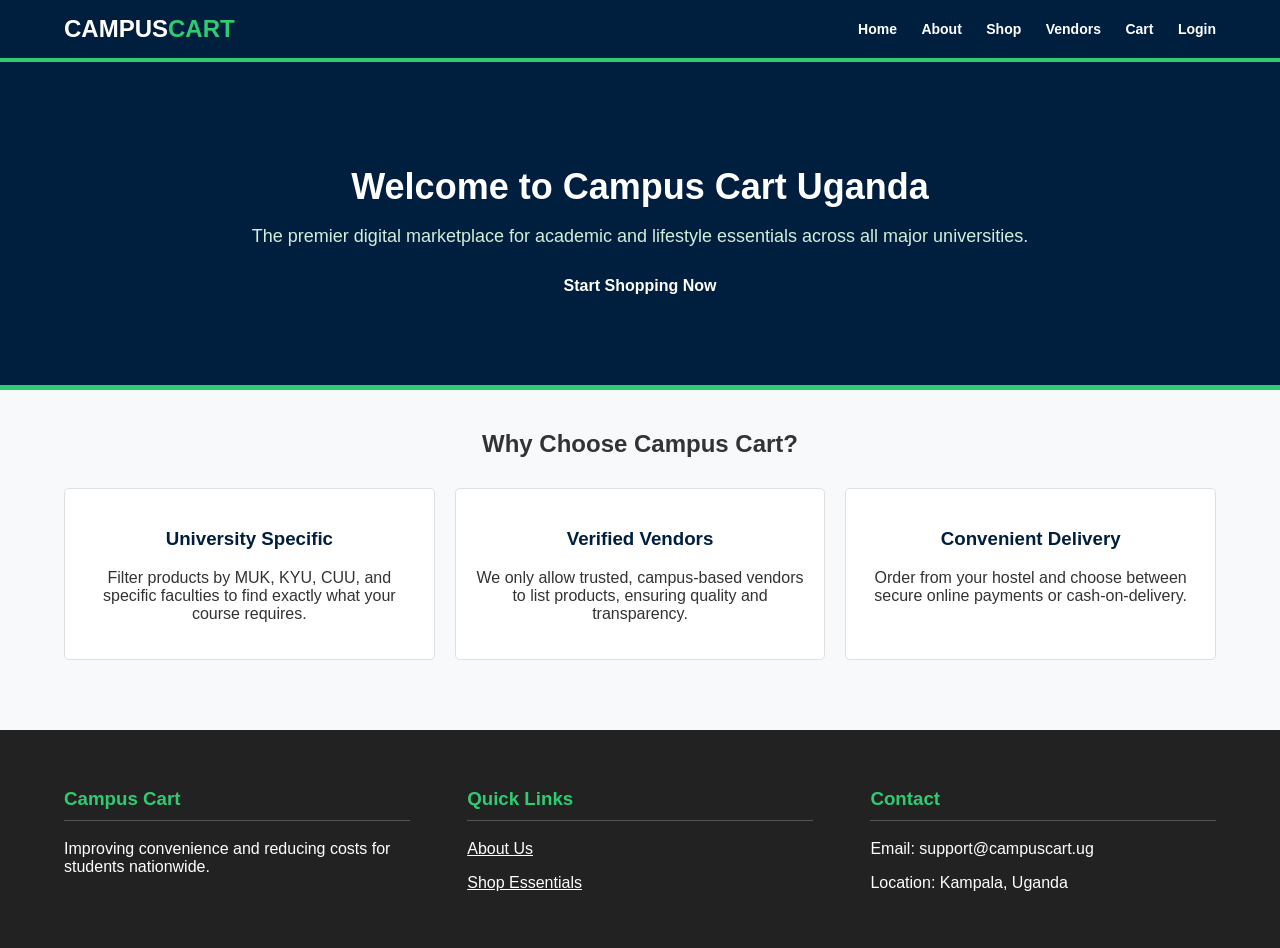
<file: index.html>
<!DOCTYPE html>
<html>
<head>
    <meta charset="UTF-8">
    <meta name="viewport" content="width=device-width",initial-scale="1.0">
    <title>Campus Cart UG | Home</title>
    <link rel="stylesheet" href="styles.css">
</head>
<body>
    <nav class="navbar">
        <a href="index.html" class="logo">CAMPUS<span>CART</span></a>
        <div class="nav-links">
            <a href="index.html">Home</a> <a href="about.html">About</a>
            <a href="shop.html">Shop</a> <a href="vendors.html">Vendors</a>
            <a href="cart.html">Cart</a> <a href="login.html">Login</a>
        </div>
    </nav>

    <div class="hero">
        <h1>Welcome to Campus Cart Uganda</h1>
        <p>The premier digital marketplace for academic and lifestyle essentials across all major universities.</p>
        <a href="shop.html" class="btn" style="width: 200px;">Start Shopping Now</a>
    </div>

    <div class="container">
        <h2 style="text-align: center; margin-bottom: 30px;">Why Choose Campus Cart?</h2>
        <div class="grid-3">
            <div class="card" style="text-align: center;">
                <h3 style="color: #001f3f;">University Specific</h3>
                <p>Filter products by MUK, KYU, CUU, and specific faculties to find exactly what your course requires.</p>
            </div>
            <div class="card" style="text-align: center;">
                <h3 style="color: #001f3f;">Verified Vendors</h3>
                <p>We only allow trusted, campus-based vendors to list products, ensuring quality and transparency.</p>
            </div>
            <div class="card" style="text-align: center;">
                <h3 style="color: #001f3f;">Convenient Delivery</h3>
                <p>Order from your hostel and choose between secure online payments or cash-on-delivery.</p>
            </div>
        </div>
    </div>

    <footer>
        <div class="footer-cols">
            <div>
                <h3>Campus Cart</h3>
                <p>Improving convenience and reducing costs for students nationwide.</p>
            </div>
            <div>
                <h3>Quick Links</h3>
                <p><a href="about.html" style="color:white;">About Us</a></p>
                <p><a href="shop.html" style="color:white;">Shop Essentials</a></p>
            </div>
            <div>
                <h3>Contact</h3>
                <p>Email: support@campuscart.ug</p>
                <p>Location: Kampala, Uganda</p>
            </div>
        </div>
    </footer>
</body>
</html>
</file>
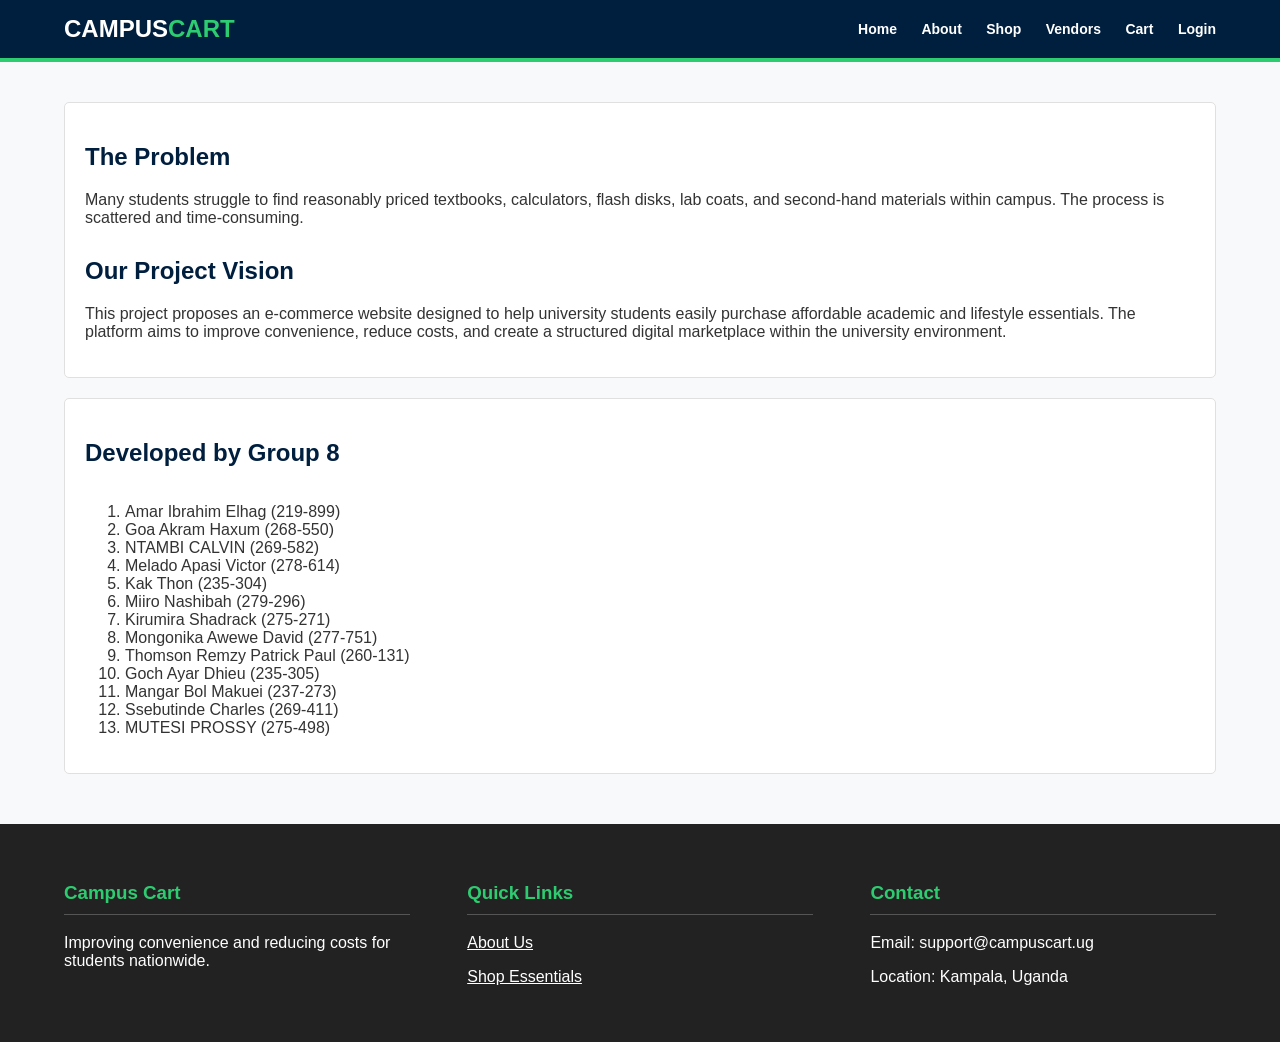
<file: about.html>
<!DOCTYPE html>
<html>
<head>
    <title>About Us | Campus Cart</title>
    <meta charset="UTF-8">
    <meta name="viewport" content="width=device-width",initial-scale="1.0">
    <link rel="stylesheet" href="styles.css">
</head>
<body>
    <nav class="navbar">
        <a href="index.html" class="logo">CAMPUS<span>CART</span></a>
        <div class="nav-links">
            <a href="index.html">Home</a> <a href="about.html">About</a>
            <a href="shop.html">Shop</a> <a href="vendors.html">Vendors</a>
            <a href="cart.html">Cart</a> <a href="login.html">Login</a>
        </div>
    </nav>

    <div class="container">
        <div class="card">
            <h2 style="color: #001f3f;">The Problem</h2>
            <p>Many students struggle to find reasonably priced textbooks, calculators, flash disks, lab coats, and second-hand materials within campus. The process is scattered and time-consuming.</p>
            
            <h2 style="color: #001f3f; margin-top: 30px;">Our Project Vision</h2>
            <p>This project proposes an e-commerce website designed to help university students easily purchase affordable academic and lifestyle essentials. The platform aims to improve convenience, reduce costs, and create a structured digital marketplace within the university environment.</p>
        </div>

        <div class="card">
            <h2 style="color: #001f3f;">Developed by Group 8</h2>
            <div class="grid-3">
                <ol>
                    <li> Amar Ibrahim Elhag (219-899)</li>
                    <li> Goa Akram Haxum (268-550)</li>
                    <li> NTAMBI CALVIN (269-582)</li>
                    <li> Melado Apasi Victor (278-614)</li>
                    <li> Kak Thon (235-304)</li>
                    <li> Miiro Nashibah (279-296)</li>
                    <li> Kirumira Shadrack (275-271)</li>
                    <li> Mongonika Awewe David (277-751)</li>
                    <li> Thomson Remzy Patrick Paul (260-131)</li>
                    <li> Goch Ayar Dhieu (235-305)</li>
                    <li> Mangar Bol Makuei (237-273)</li>
                    <li> Ssebutinde Charles (269-411)</li>
                    <li> MUTESI PROSSY (275-498)</li>
                </ol>
            </div>
        </div>
    </div>

    <footer>
        <div class="footer-cols">
            <div><h3>Campus Cart</h3><p>Improving convenience and reducing costs for students nationwide.</p></div>
            <div><h3>Quick Links</h3><p><a href="about.html" style="color:white;">About Us</a></p><p><a href="shop.html" style="color:white;">Shop Essentials</a></p></div>
            <div><h3>Contact</h3><p>Email: support@campuscart.ug</p><p>Location: Kampala, Uganda</p></div>
        </div>
    </footer>
</body>
</html>
</file>
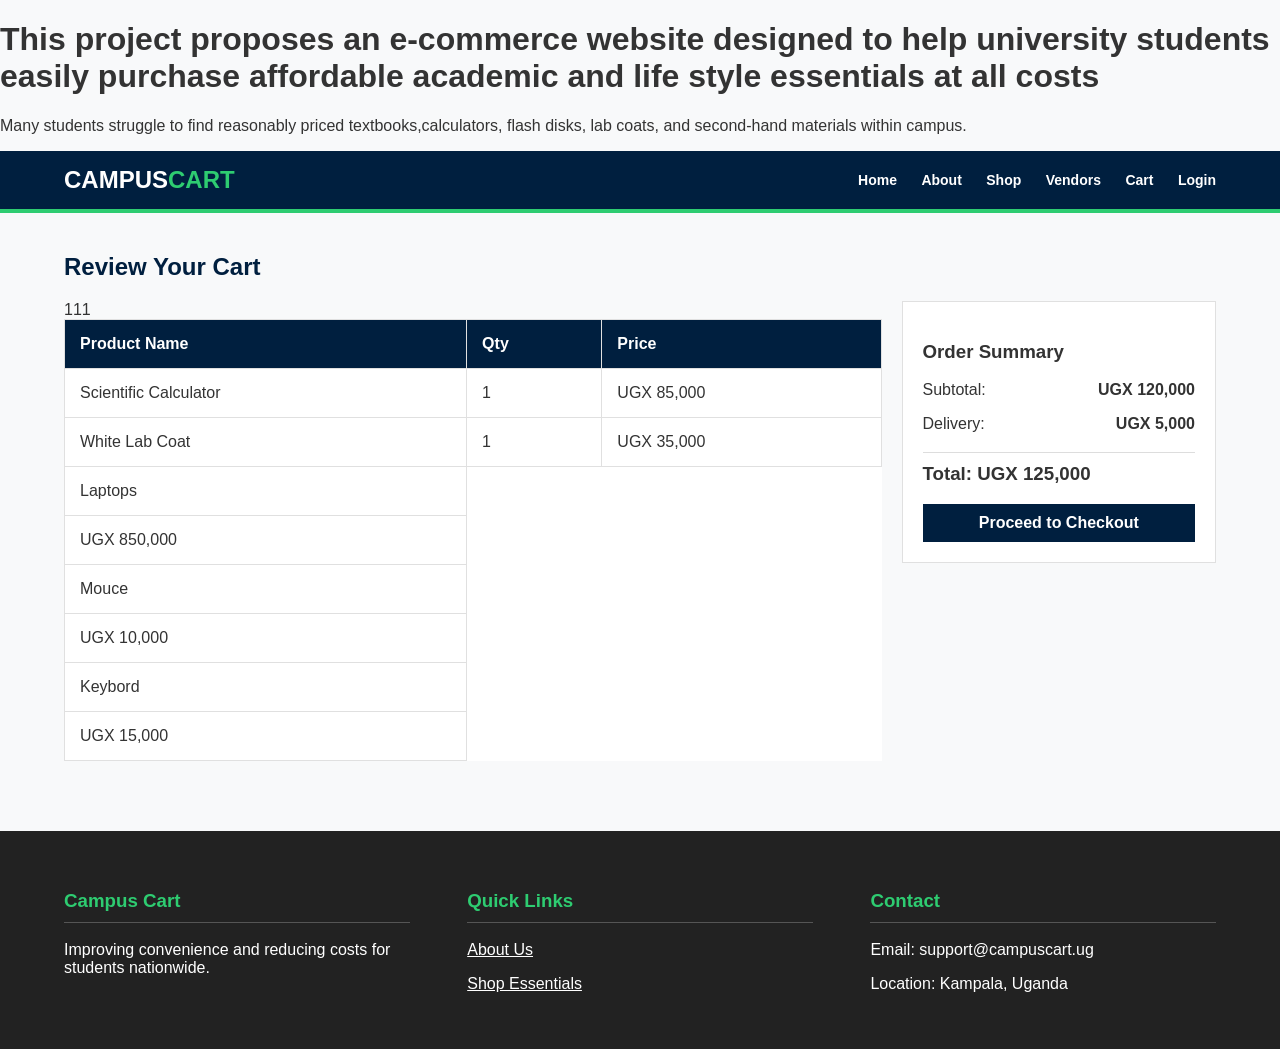
<file: cart.html>
<!DOCTYPE html>
<html>
<head>
    <meta charset="UTF-8">
    <meta name="viewport" content="width=device-width",initial-scale="1.0">
    <title>Cart | Campus Cart</title>
    <link rel="stylesheet" href="styles.css">
</head>
    <h1> This project proposes an e-commerce website designed to help university students easily purchase affordable academic and life style essentials at all costs
    </h1>
<body>
    <p>Many students struggle to find reasonably priced textbooks,calculators, flash disks, lab coats, and second-hand materials within campus.</p>
    <nav class="navbar">
        <a href="index.html" class="logo">CAMPUS<span>CART</span></a>
        <div class="nav-links">
            <a href="index.html">Home</a> <a href="about.html">About</a>
            <a href="shop.html">Shop</a> <a href="vendors.html">Vendors</a>
            <a href="cart.html">Cart</a> <a href="login.html">Login</a>
        </div>
    </nav>

    <div class="container">
        <h2 style="color: #001f3f;">Review Your Cart</h2>
        <div class="shop-layout">
            <div class="main-shop">
                <table>
                    <tr><th>Product Name</th><th>Qty</th><th>Price</th></tr>
                    <tr><td>Scientific Calculator</td><td>1</td><td>UGX 85,000</td></tr>
                    <tr><td>White Lab Coat</td><td>1</td><td>UGX 35,000</td></tr>
                    <tr><td>Laptops</td></tr>1</td><td>UGX 850,000</td></tr>
                    <tr><td>Mouce</td></tr>1</td><td>UGX 10,000</td></tr>
                    <tr><td>Keybord</td></tr>1</td><td>UGX 15,000</td></tr>
                </table>
            </div>
            <div class="sidebar">
                <h3>Order Summary</h3>
                <p style="display: flex; justify-content: space-between;"><span>Subtotal:</span> <strong>UGX 120,000</strong></p>
                <p style="display: flex; justify-content: space-between;"><span>Delivery:</span> <strong>UGX 5,000</strong></p>
                <h3 style="border-top: 1px solid #ddd; padding-top: 10px;">Total: UGX 125,000</h3>
                <a href="checkout.html" class="btn">Proceed to Checkout</a>
            </div>
        </div>
    </div>

    <footer>
        <div class="footer-cols">
            <div><h3>Campus Cart</h3><p>Improving convenience and reducing costs for students nationwide.</p></div>
            <div><h3>Quick Links</h3><p><a href="about.html" style="color:white;">About Us</a></p><p><a href="shop.html" style="color:white;">Shop Essentials</a></p></div>
            <div><h3>Contact</h3><p>Email: support@campuscart.ug</p><p>Location: Kampala, Uganda</p></div>
        </div>
    </footer>
</body>
</html>
</file>
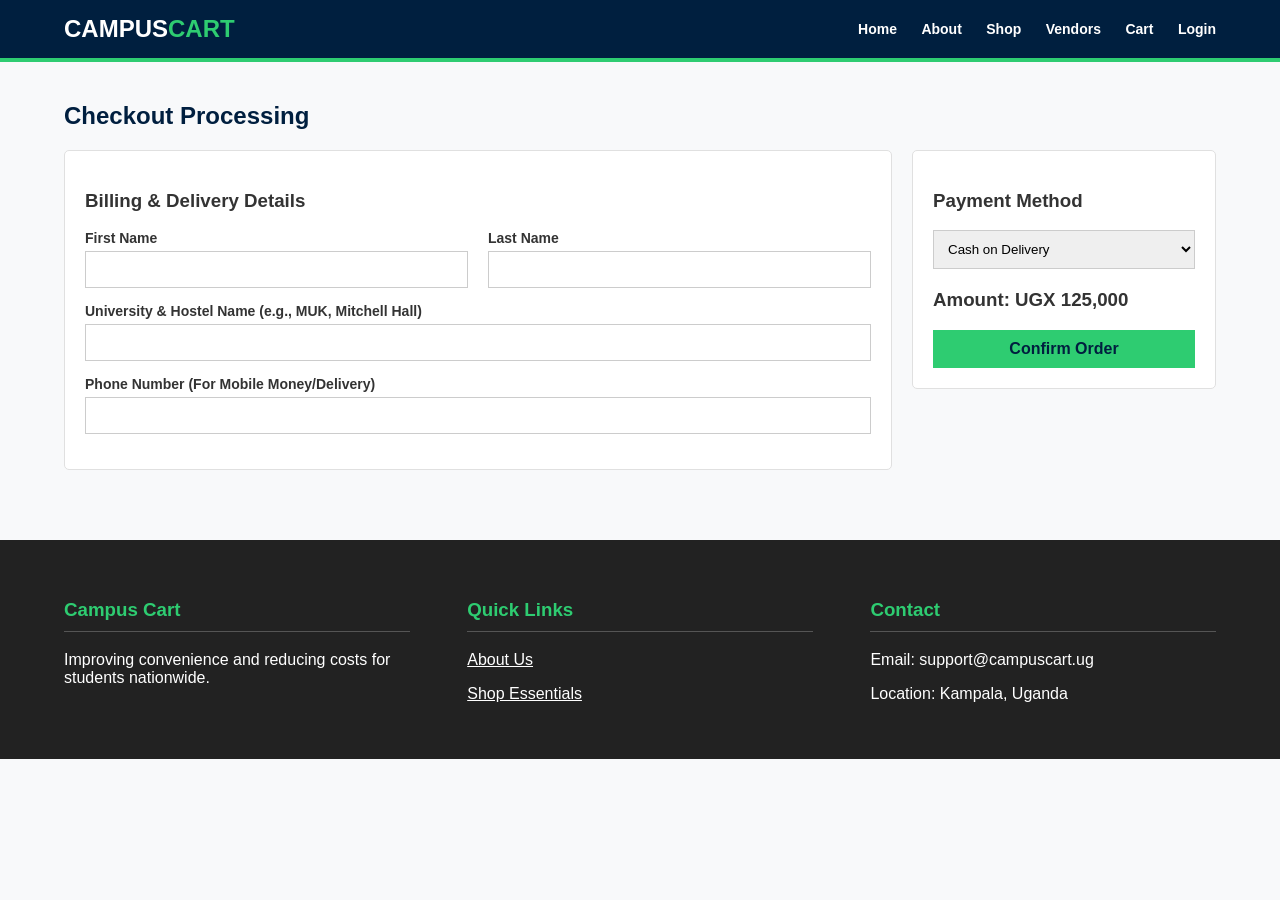
<file: checkout.html>
<!DOCTYPE html>
<html>
<head>
    <meta charset="UTF-8">
    <meta name="viewport" content="width=device-width",initial-scale="1.0">
    <title>Checkout | Campus Cart</title>
    <link rel="stylesheet" href="styles.css">
</head>
<body>
    <nav class="navbar">
        <a href="index.html" class="logo">CAMPUS<span>CART</span></a>
        <div class="nav-links">
            <a href="index.html">Home</a> <a href="about.html">About</a>
            <a href="shop.html">Shop</a> <a href="vendors.html">Vendors</a>
            <a href="cart.html">Cart</a> <a href="login.html">Login</a>
        </div>
    </nav>

    <div class="container">
        <h2 style="color: #001f3f;">Checkout Processing</h2>
        <div class="shop-layout">
            <div class="main-shop card">
                <h3>Billing & Delivery Details</h3>
                <form>
                    <div class="grid-3">
                        <div class="form-group"><label>First Name</label><input type="text" class="form-control"></div>
                        <div class="form-group"><label>Last Name</label><input type="text" class="form-control"></div>
                    </div>
                    <div class="form-group"><label>University & Hostel Name (e.g., MUK, Mitchell Hall)</label><input type="text" class="form-control"></div>
                    <div class="form-group"><label>Phone Number (For Mobile Money/Delivery)</label><input type="text" class="form-control"></div>
                </form>
            </div>
            <div class="sidebar card">
                <h3>Payment Method</h3>
                <div class="form-group">
                    <select class="form-control">
                        <option>Cash on Delivery</option>
                        <option>MTN MoMo / Airtel Money</option>
                    </select>
                </div>
                <h3 style="margin-top: 20px;">Amount: UGX 125,000</h3>
                <a href="index.html" class="btn" style="background-color: #2ecc71; color: #001f3f;">Confirm Order</a>
            </div>
        </div>
    </div>

    <footer>
        <div class="footer-cols">
            <div><h3>Campus Cart</h3><p>Improving convenience and reducing costs for students nationwide.</p></div>
            <div><h3>Quick Links</h3><p><a href="about.html" style="color:white;">About Us</a></p><p><a href="shop.html" style="color:white;">Shop Essentials</a></p></div>
            <div><h3>Contact</h3><p>Email: support@campuscart.ug</p><p>Location: Kampala, Uganda</p></div>
        </div>
    </footer>
</body>
</html>
</file>
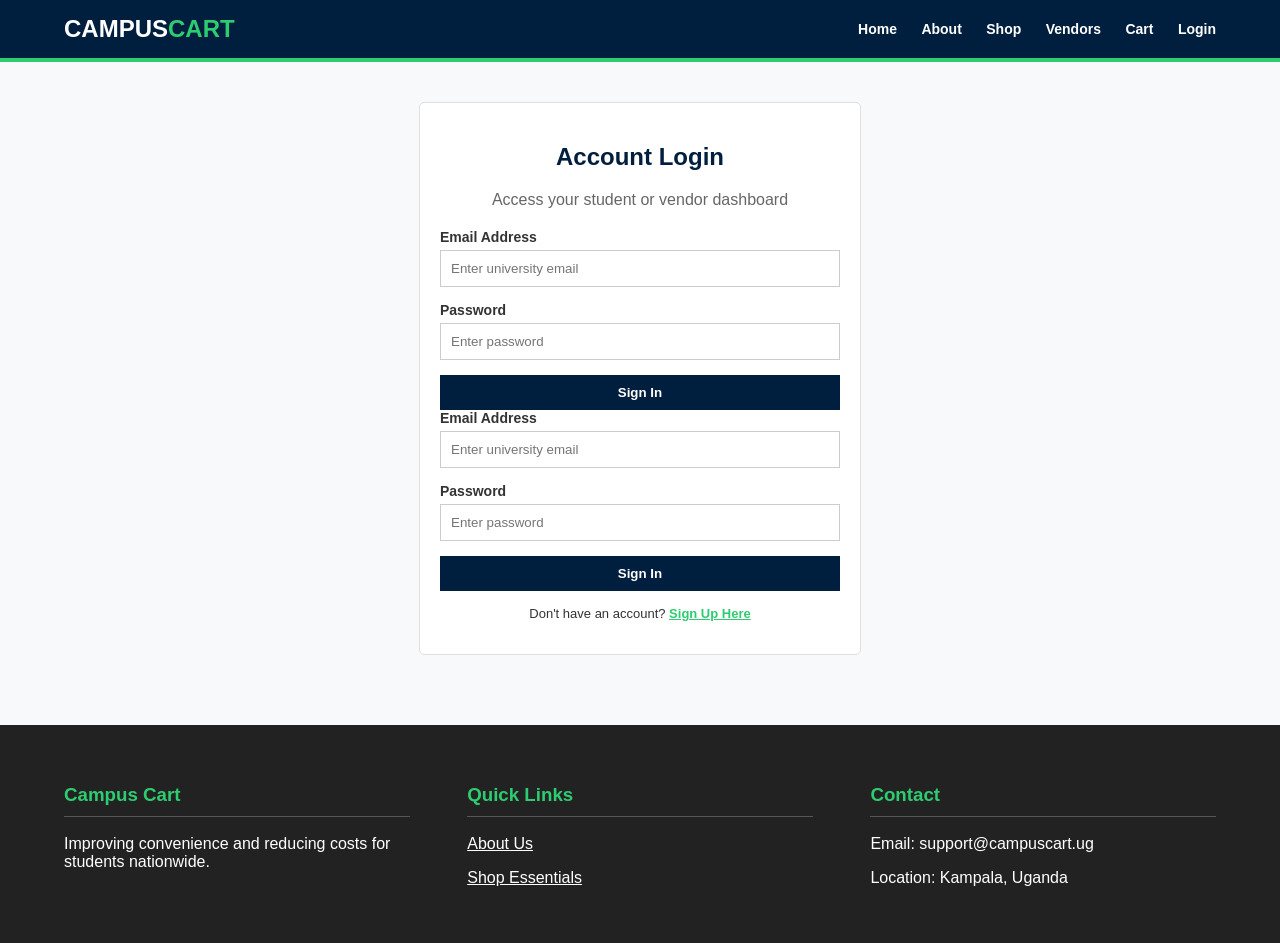
<file: Login.html>
<!DOCTYPE html>
<html>
<head>
    <title>Login | Campus Cart</title>
    <link rel="stylesheet" href="styles.css">
</head>
<body>
    <nav class="navbar">
        <a href="index.html" class="logo">CAMPUS<span>CART</span></a>
        <div class="nav-links">
            <a href="index.html">Home</a> <a href="about.html">About</a>
            <a href="shop.html">Shop</a> <a href="vendors.html">Vendors</a>
            <a href="cart.html">Cart</a> <a href="login.html">Login</a>
        </div>
    </nav>

    <div class="container" style="display: flex; justify-content: center; align-items: center; min-height: 50vh;">
        <div class="card" style="width: 100%; max-width: 400px;">
            <h2 style="text-align: center; color: #001f3f;">Account Login</h2>
            <p style="text-align: center; color: #666; margin-bottom: 20px;">Access your student or vendor dashboard</p>
            <form>
                <div class="form-group">
                    <label>Email Address</label>
                    <input type="email" class="form-control" placeholder="Enter university email">
                </div>
                <div class="form-group">
                    <label>Password</label>
                    <input type="password" class="form-control" placeholder="Enter password">
                </div>
                <button type="button" class="btn">Sign In</button>
            </form>
 <div class="form-group">
                    <label>Email Address</label>
                    <input type="email" class="form-control" placeholder="Enter university email">
                </div>
                <div class="form-group">
                    <label>Password</label>
                    <input type="password" class="form-control" placeholder="Enter password">
                </div>
                <button type="button" class="btn">Sign In</button>
            </form>
            <p style="text-align: center; margin-top: 15px; font-size: 13px;">Don't have an account? <a href="#" style="color: #2ecc71; font-weight: bold;">Sign Up Here</a></p>
        </div>
    </div>

    <footer>
        <div class="footer-cols">
            <div><h3>Campus Cart</h3><p>Improving convenience and reducing costs for students nationwide.</p></div>
            <div><h3>Quick Links</h3><p><a href="about.html" style="color:white;">About Us</a></p><p><a href="shop.html" style="color:white;">Shop Essentials</a></p></div>
            <div><h3>Contact</h3><p>Email: support@campuscart.ug</p><p>Location: Kampala, Uganda</p></div>
        </div>
    </footer>
</body>
</html>
</file>
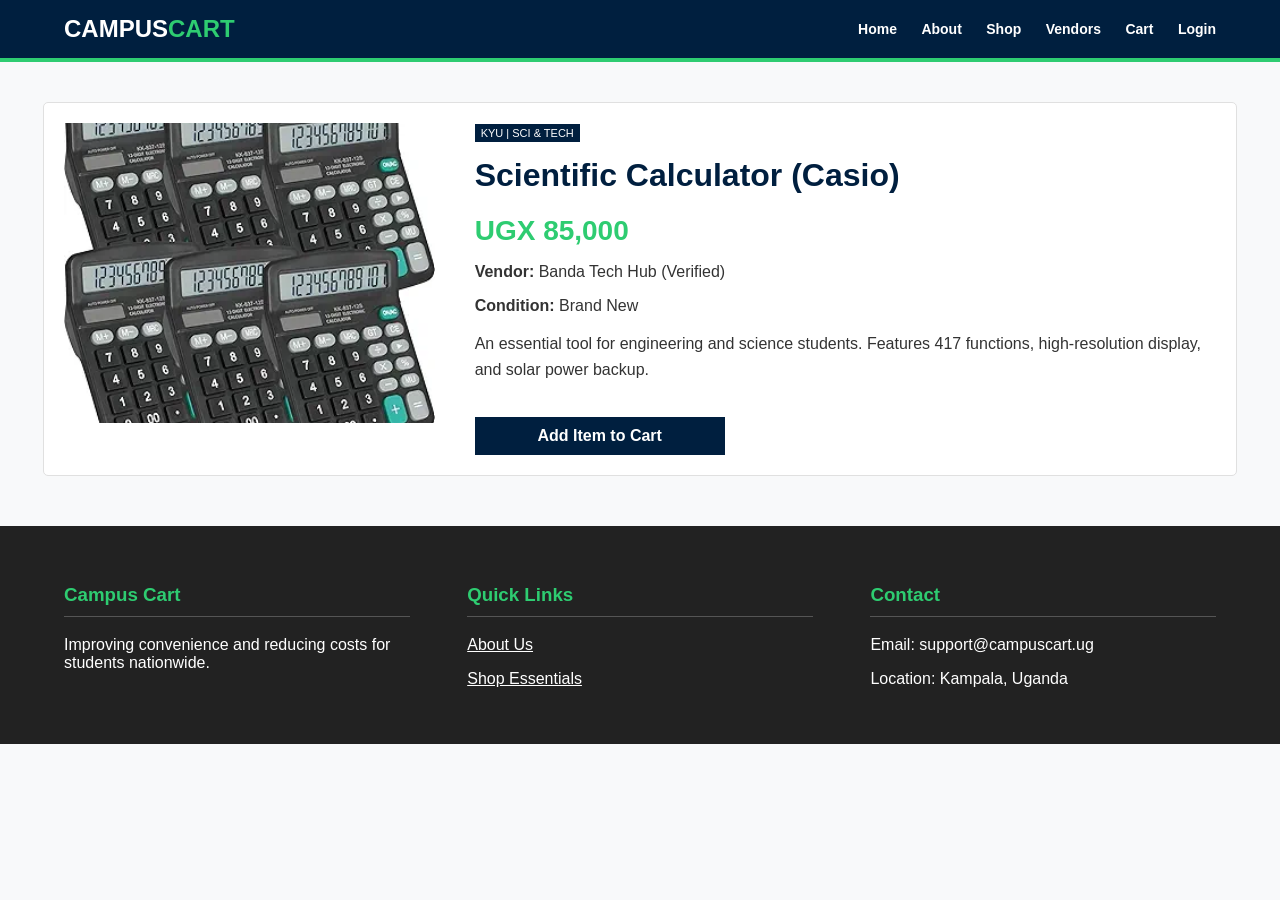
<file: product.html>
<!DOCTYPE html>
<html>
<head>
    <title>Product View | Campus Cart</title>
    <link rel="stylesheet" href="styles.css">
</head>
<body>
    <nav class="navbar">
        <a href="index.html" class="logo">CAMPUS<span>CART</span></a>
        <div class="nav-links">
            <a href="index.html">Home</a> <a href="about.html">About</a>
            <a href="shop.html">Shop</a> <a href="vendors.html">Vendors</a>
            <a href="cart.html">Cart</a> <a href="login.html">Login</a>
        </div>
    </nav>

    <div class="container card">
        <div class="grid-3">
            <div style="flex: 1;">
                <img src="images/calculator.webp" style="width: 100%; height: 300px; object-fit: cover; background: #eee;">
            </div>
            <div style="flex: 2; padding-left: 20px;">
                <span class="tag">KYU | SCI & TECH</span>
                <h1 style="margin-top: 10px; color: #001f3f;">Scientific Calculator (Casio)</h1>
                <p class="price" style="font-size: 28px;">UGX 85,000</p>
                <p><strong>Vendor:</strong> Banda Tech Hub (Verified)</p>
                <p><strong>Condition:</strong> Brand New</p>
                <p style="line-height: 1.6;">An essential tool for engineering and science students. Features 417 functions, high-resolution display, and solar power backup.</p>
                <br>
                <a href="cart.html" class="btn" style="width: 250px;">Add Item to Cart</a>
            </div>
        </div>
    </div>

    <footer>
        <div class="footer-cols">
            <div><h3>Campus Cart</h3><p>Improving convenience and reducing costs for students nationwide.</p></div>
            <div><h3>Quick Links</h3><p><a href="about.html" style="color:white;">About Us</a></p><p><a href="shop.html" style="color:white;">Shop Essentials</a></p></div>
            <div><h3>Contact</h3><p>Email: support@campuscart.ug</p><p>Location: Kampala, Uganda</p></div>
        </div>
    </footer>
</body>
</html>
</file>
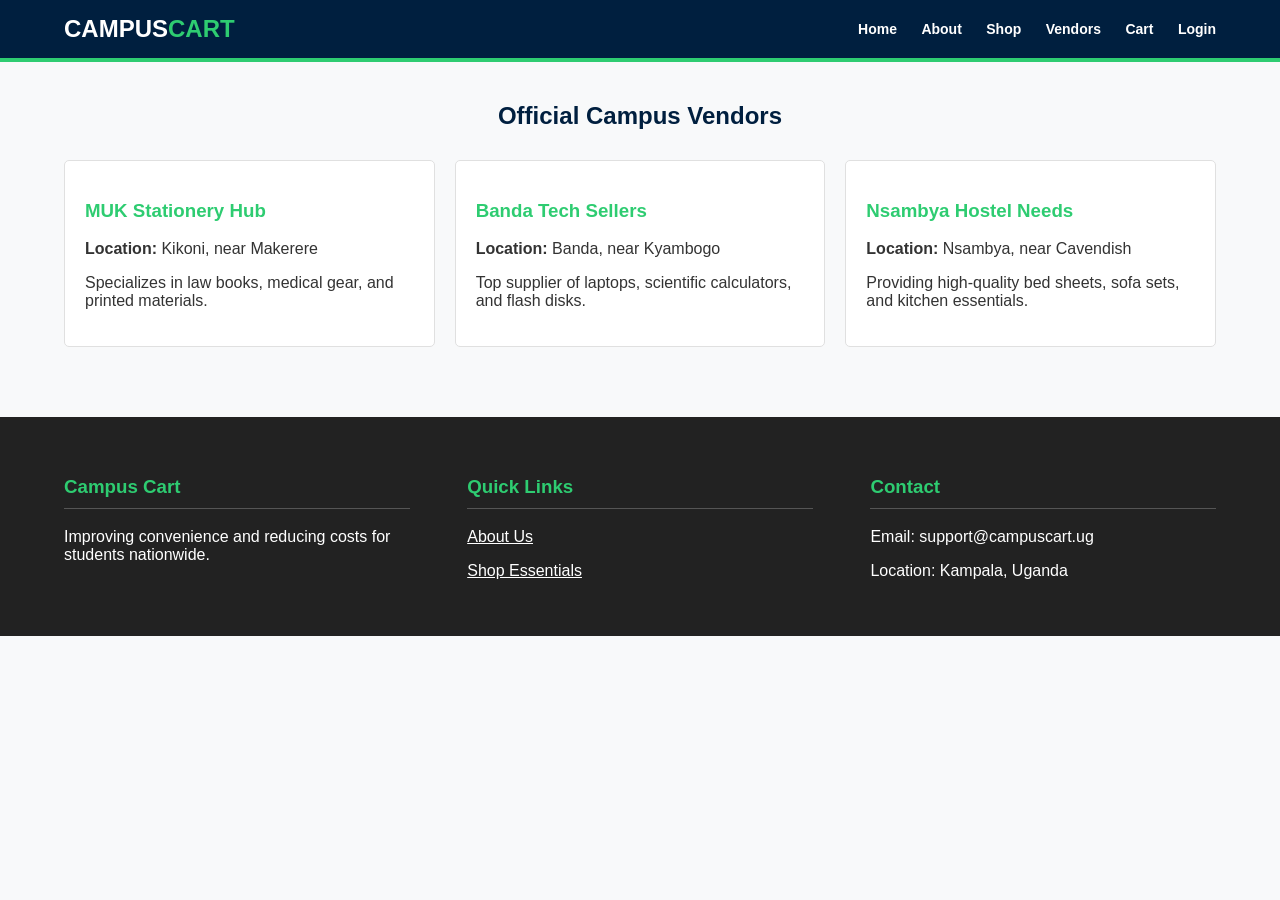
<file: vendors.html>
<!DOCTYPE html>
<html>
<head>
    <meta charset="UTF-8">
    <meta name="viewport" content="width=device-width",initial-scale="1.0">
    <title>Vendors | Campus Cart</title>
    <link rel="stylesheet" href="styles.css">
</head>
<body>
    <nav class="navbar">
        <a href="index.html" class="logo">CAMPUS<span>CART</span></a>
        <div class="nav-links">
            <a href="index.html">Home</a> <a href="about.html">About</a>
            <a href="shop.html">Shop</a> <a href="vendors.html">Vendors</a>
            <a href="cart.html">Cart</a> <a href="login.html">Login</a>
        </div>
    </nav>

    <div class="container">
        <h2 style="color: #001f3f; text-align: center; margin-bottom: 30px;">Official Campus Vendors</h2>
        <div class="grid-3">
            <div class="card">
                <h3 style="color: #2ecc71;">MUK Stationery Hub</h3>
                <p><strong>Location:</strong> Kikoni, near Makerere</p>
                <p>Specializes in law books, medical gear, and printed materials.</p>
            </div>
            <div class="card">
                <h3 style="color: #2ecc71;">Banda Tech Sellers</h3>
                <p><strong>Location:</strong> Banda, near Kyambogo</p>
                <p>Top supplier of laptops, scientific calculators, and flash disks.</p>
            </div>
            <div class="card">
                <h3 style="color: #2ecc71;">Nsambya Hostel Needs</h3>
                <p><strong>Location:</strong> Nsambya, near Cavendish</p>
                <p>Providing high-quality bed sheets, sofa sets, and kitchen essentials.</p>
            </div>
        </div>
    </div>

    <footer>
        <div class="footer-cols">
            <div><h3>Campus Cart</h3><p>Improving convenience and reducing costs for students nationwide.</p></div>
            <div><h3>Quick Links</h3><p><a href="about.html" style="color:white;">About Us</a></p><p><a href="shop.html" style="color:white;">Shop Essentials</a></p></div>
            <div><h3>Contact</h3><p>Email: support@campuscart.ug</p><p>Location: Kampala, Uganda</p></div>
        </div>
    </footer>
</body>
</html>
</file>
<file: styles.css>
body {
    font-family: Arial, Helvetica, sans-serif;
    margin: 0;
    padding: 0;
    background-color: #f8f9fa;
    color: #333333;
}

/* NAVIGATION (Identical on all pages) */
.navbar {
    background-color: #001f3f;
    padding: 15px 5%;
    display: flex;
    justify-content: space-between;
    align-items: center;
    border-bottom: 4px solid #2ecc71;
}
.logo { color: #ffffff; font-size: 24px; font-weight: bold; text-decoration: none; }
.logo span { color: #2ecc71; }
.nav-links a { color: #ffffff; text-decoration: none; margin-left: 20px; font-size: 14px; font-weight: bold; }
.nav-links a:hover { color: #2ecc71; }

/* HERO BANNER (For Index) */
.hero {
    background-color: #001f3f;
    color: #ffffff;
    text-align: center;
    padding: 80px 20px;
    border-bottom: 5px solid #2ecc71;
}
.hero h1 { font-size: 36px; margin-bottom: 10px; }
.hero p { font-size: 18px; margin-bottom: 20px; color: #d4edda; }

/* LAYOUT CONTAINERS */
.container {
    width: 90%;
    max-width: 1200px;
    margin: 40px auto;
}
.card {
    background-color: #ffffff;
    padding: 20px;
    border: 1px solid #e0e0e0;
    border-radius: 5px;
    margin-bottom: 20px;
}

/* GRID SYSTEMS */
.grid-3 { display: flex; gap: 20px; flex-wrap: wrap; }
.grid-3 > div { flex: 1; min-width: 250px; }

.shop-layout { display: flex; gap: 20px; }
.sidebar { width: 25%; background: #ffffff; padding: 20px; border: 1px solid #e0e0e0; height: fit-content; }
.main-shop { width: 75%; }

/* PRODUCT CARDS */
.product-grid { display: flex; flex-wrap: wrap; gap: 15px; }
.product-card {
    width: 31%;
    background: #ffffff;
    border: 1px solid #e0e0e0;
    padding: 10px;
    text-align: center;
}
.product-card img {
    width: 100%;
    height: 180px;
    object-fit: cover;
    background-color: #eeeeee;
    margin-bottom: 10px;
}
.tag { background: #001f3f; color: #ffffff; font-size: 11px; padding: 3px 6px; display: inline-block; margin-bottom: 5px; }
.price { color: #2ecc71; font-weight: bold; font-size: 18px; margin: 10px 0; }

/* BUTTONS & FORMS */
.btn {
    background-color: #001f3f; color: #ffffff; padding: 10px 15px; border: none;
    text-decoration: none; display: inline-block; text-align: center; cursor: pointer; font-weight: bold; width: 100%; box-sizing: border-box;
}
.btn:hover { background-color: #2ecc71; color: #001f3f; }
.form-group { margin-bottom: 15px; }
.form-group label { display: block; font-weight: bold; margin-bottom: 5px; font-size: 14px; }
.form-control { width: 100%; padding: 10px; border: 1px solid #cccccc; box-sizing: border-box; }

/* TABLES (For Cart) */
table { width: 100%; border-collapse: collapse; margin-bottom: 20px; background: #ffffff; }
th, td { border: 1px solid #e0e0e0; padding: 15px; text-align: left; }
th { background-color: #001f3f; color: #ffffff; }

/* FOOTER (Identical on all pages) */
footer {
    background-color: #222222; color: #ffffff; padding: 40px 5%; margin-top: 50px;
}
.footer-cols { display: flex; justify-content: space-between; flex-wrap: wrap; max-width: 1200px; margin: auto; }
.footer-cols div { width: 30%; min-width: 200px; }
.footer-cols h3 { color: #2ecc71; border-bottom: 1px solid #555; padding-bottom: 10px; }
</file>
